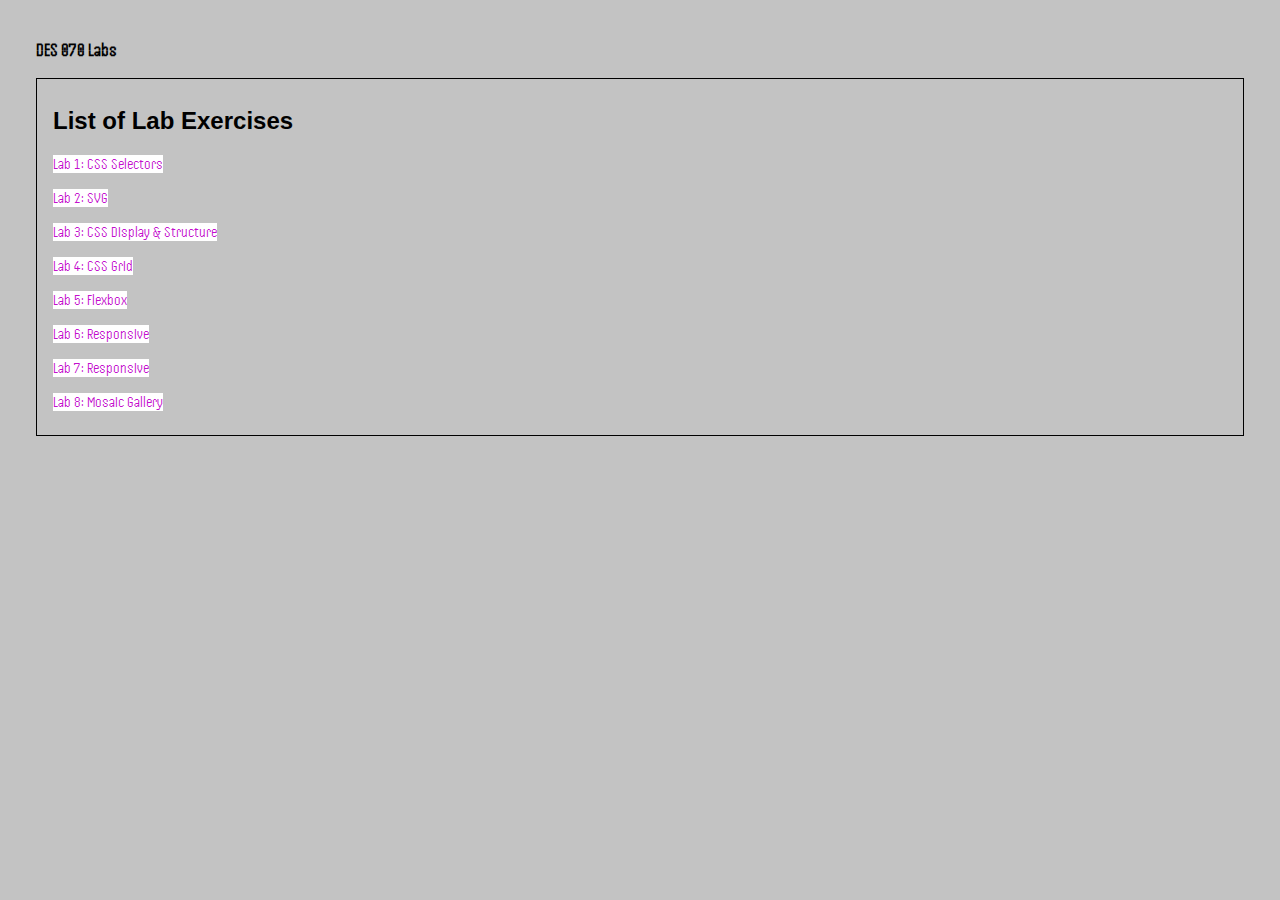
<file: index.html>
<!DOCTYPE html>
<html lang="en">
<head>
    <meta charset="UTF-8">
    <meta name="viewport" content="width=device-width, initial-scale=1.0">
    <title>Web Design Labs</title>

    <!--CSS Link-->
    <link rel="stylesheet" href="css/style.css">

    <!--Imported Fonts-->
    <link rel="preconnect" href="https://fonts.googleapis.com">
    <link rel="preconnect" href="https://fonts.gstatic.com" crossorigin>
    <link href="https://fonts.googleapis.com/css2?family=Handjet:wght@100..900&family=Jost:ital,wght@0,100..900;1,100..900&display=swap" rel="stylesheet"> 
    <link href="https://fonts.googleapis.com/css2?family=Bebas+Neue&family=Handjet:wght@100..900&family=Jost:ital,wght@0,100..900;1,100..900&display=swap" rel="stylesheet">
    <!--Imported Fonts-->

</head>

<!--Start of the Body-->
<body>

    <main>  

        <div id="head">
            <h3><a href="index.html">DES 070 Labs</a></h3>
        </div>

        <div class="post">
            <h2>List of Lab Exercises</h2>
            <p><a href= "css-lab-1.html"> Lab 1: CSS Selectors</a></p>
            <p><a href= "css-lab-2.html"> Lab 2: SVG </a></p>
            <p><a href= "css-lab-3.html"> Lab 3: CSS Display & Structure </a></p>
            <p><a href= "css-lab-4.html"> Lab 4: CSS Grid </a></p>
            <p><a href= "css-lab-5.html"> Lab 5: Flexbox </a></p>
            <p><a href= "css-lab-6.html"> Lab 6: Responsive </a></p>
            <p><a href= "css-lab-7.html"> Lab 7: Responsive </a></p>
            <p><a href= "css-lab-8.html"> Lab 8: Mosaic Gallery </a></p>


            
        </div>

        <!--
        <section class="dark">

            <div id="middle-text"><h1>Hello World!</h1></div>

        </section>
        -->

    </main>
    
</body>
</html>
</file>
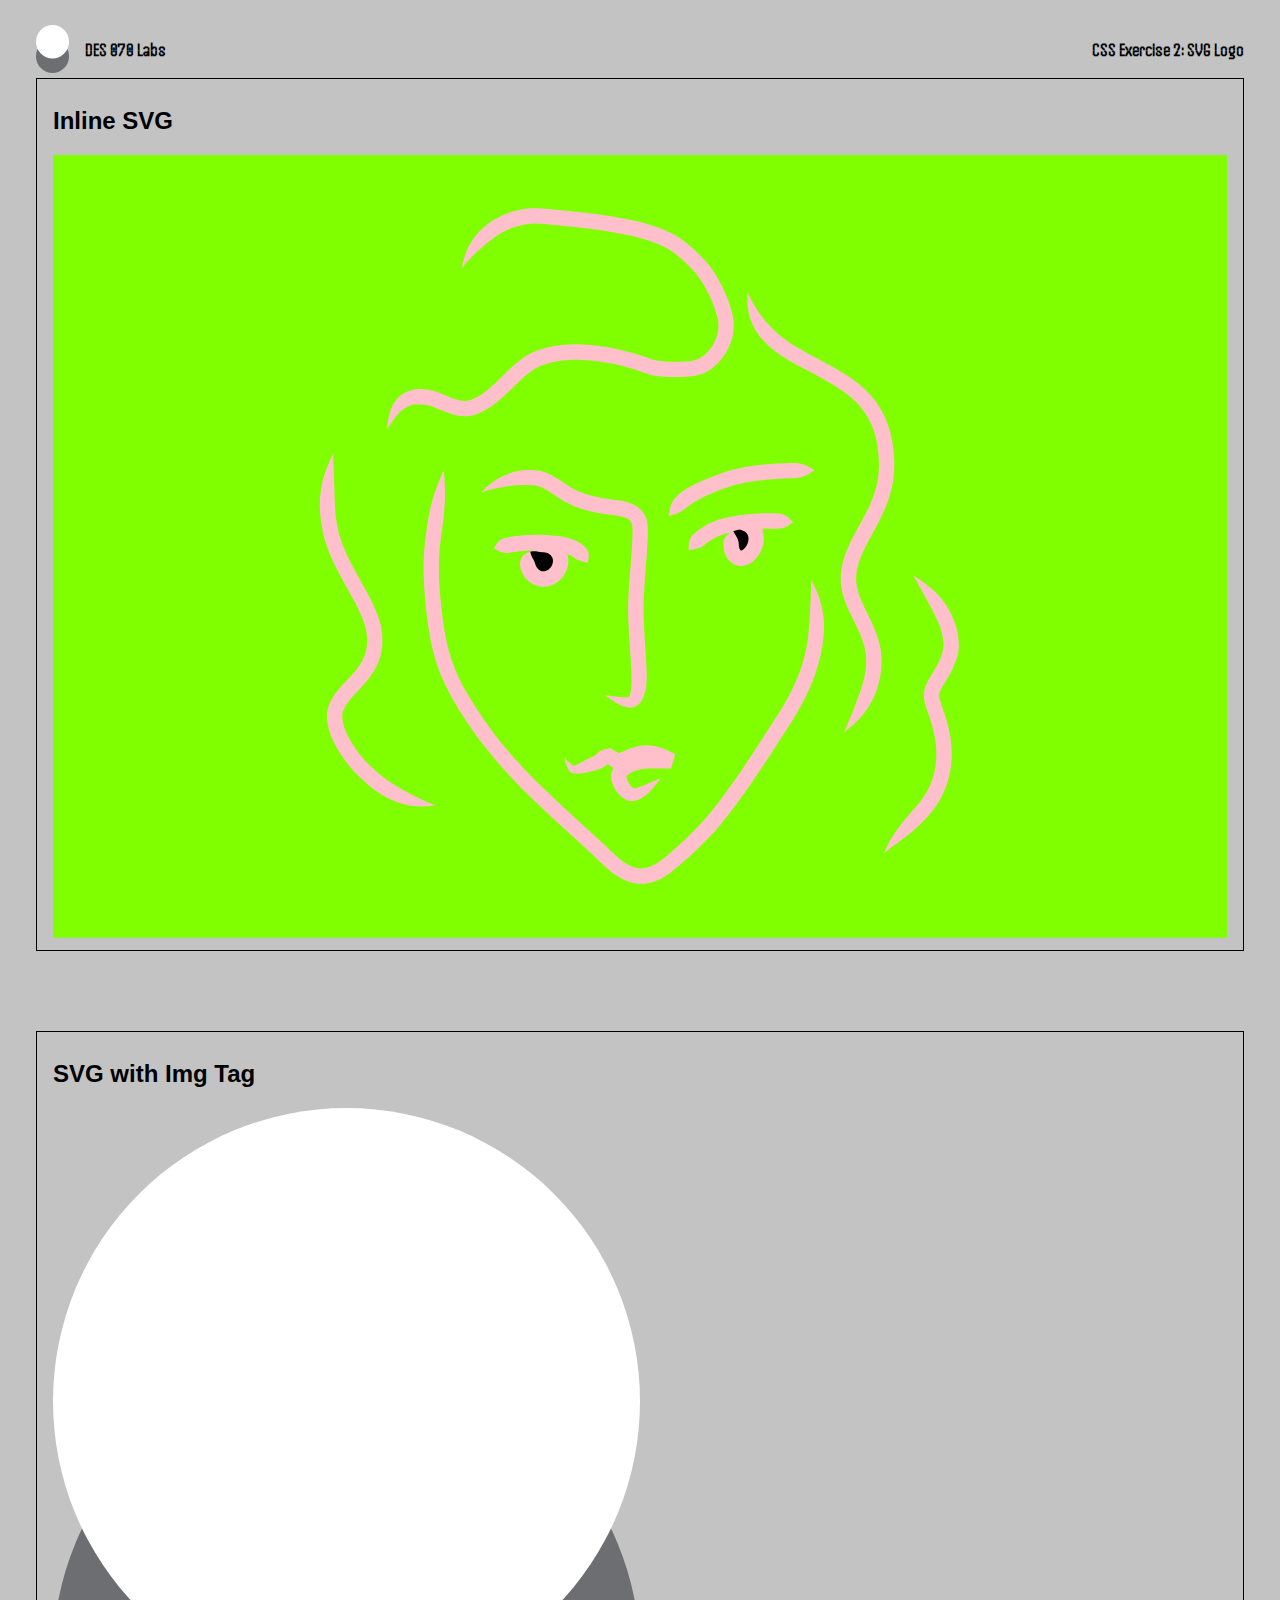
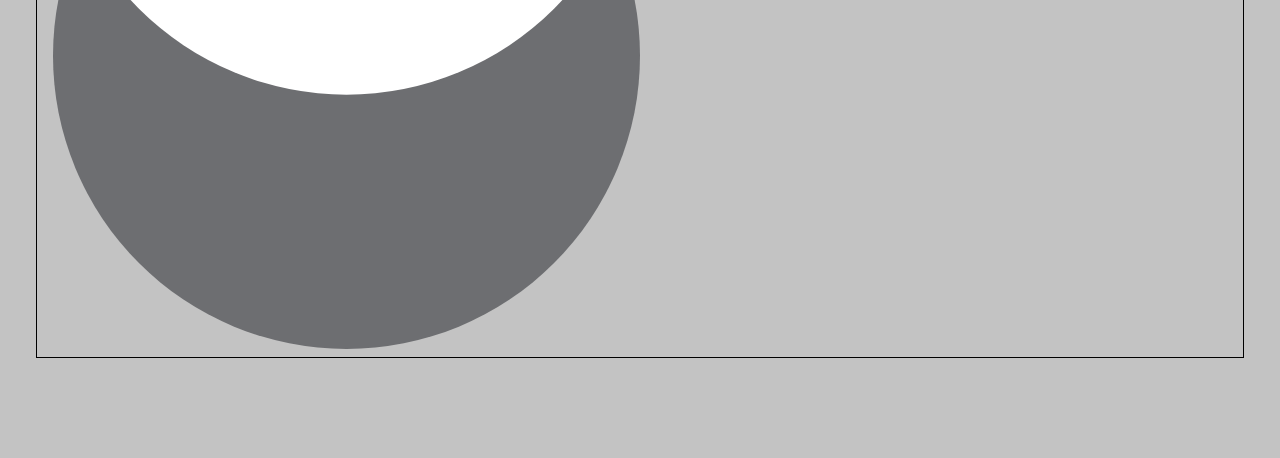
<file: css-lab-2.html>
<!DOCTYPE html>
<html lang="en">
<head>
    <meta charset="UTF-8">
    <meta name="viewport" content="width=device-width, initial-scale=1.0">
    <title>Web Design Labs</title>

    <!--CSS Link-->
    <link rel="stylesheet" href="css/style.css">

    <!--Imported Fonts-->
    <link rel="preconnect" href="https://fonts.googleapis.com">
    <link rel="preconnect" href="https://fonts.gstatic.com" crossorigin>
    <link href="https://fonts.googleapis.com/css2?family=Handjet:wght@100..900&family=Jost:ital,wght@0,100..900;1,100..900&display=swap" rel="stylesheet"> 
    <link href="https://fonts.googleapis.com/css2?family=Bebas+Neue&family=Handjet:wght@100..900&family=Jost:ital,wght@0,100..900;1,100..900&display=swap" rel="stylesheet">
    <!--Imported Fonts-->

</head>

<!--Start of the Body-->

<body>

    <main>  

        <div id="head">
            <div>
                <a href="index.html" class="logo-holder">
                    <img id="logo" src="images/DES70 SVG Practice.svg">
                    <h3 id="logo-type">DES 070 Labs</h3>
                </a>
            </div>
            <div class="sub-head"><h3>CSS Exercise 2: SVG Logo</h3></div>
        </div>

        
        <!--Post 1-->
        <div class="post">

            <h2>Inline SVG</h2>

            <?xml version="1.0" encoding="UTF-8"?>
            <svg xmlns="http://www.w3.org/2000/svg" viewBox="0 0 600 400">
            <defs>
                <!--In body style for SVG-->
                <style>
                    .cls-1, .cls-2, .cls-3 {
                        stroke-width: 0px;
                    }

                    .cls-2 {
                        fill: pink;
                    }

                    .cls-3 {
                        fill: chartreuse;
                    }
                </style>
            </defs>
            <g id="Layer_2" data-name="Layer 2">
                <rect class="cls-3" width="600" height="400"/>
            </g>
            <g id="Layer_1" data-name="Layer 1">
                <path class="cls-2" d="M208.94,57.96c3.12-4.11,6.11-7.01,9.25-9.83,3.17-2.79,6.53-5.52,11.16-8.33.63-.37,1.46-.77,2.4-1.28.47-.27,1.01-.45,1.57-.7.57-.22,1.14-.53,1.79-.73.64-.21,1.31-.44,2.02-.67.7-.24,1.46-.36,2.22-.56l.46-.11c.23-.05.45-.12.68-.15.46-.07.93-.13,1.39-.2.47-.07.94-.14,1.41-.21.48-.02.96-.05,1.45-.07.49-.03.98-.05,1.47-.08.49,0,.99.04,1.49.05.5.02,1.01.04,1.51.06.51.02,1.12.09,1.67.14,9.12.8,19,1.73,29.05,3.17,5.02.74,10.07,1.61,15.03,2.72,4.95,1.12,9.84,2.48,14.28,4.33l1.65.7,1.56.79c1.06.5,2.05,1.1,3.02,1.72,1.94,1.25,3.79,2.69,5.56,4.23,1.76,1.55,3.44,3.2,5.06,4.89.4.43.8.85,1.2,1.28l.59.64.5.57c.66.79,1.32,1.64,1.94,2.52,4.95,7.13,8.15,15,9.52,21.42.53,2.77.2,5.57-.49,7.92-.69,2.37-1.74,4.29-2.68,5.77-.51.71-.94,1.38-1.41,1.86-.43.52-.8.96-1.15,1.25-.33.32-.58.56-.75.73-.16.17-.27.22-.27.23,0,0-.37.29-1.08.85-.36.27-.84.52-1.37.87-.26.19-.59.28-.91.45-.33.13-.66.36-1.04.45-.37.12-.77.25-1.18.38-.42.07-.86.15-1.32.23-.2.05-.53.07-.84.1-.31.03-.63.06-.95.09-.65.04-1.32.09-2.02.13-2.79.14-5.98.18-9.41-.06-1.7-.12-3.5-.31-5.15-.64-.41-.09-.8-.17-1.15-.28-.2-.05-.31-.1-.47-.15-.1-.03-.44-.16-.66-.24-1-.36-2.02-.73-3.05-1.1-4.13-1.44-8.58-2.7-13.3-3.76-4.71-1.05-9.7-1.88-14.89-2.3-5.19-.42-10.59-.44-16.09.29l-2.06.29c-.69.1-1.37.28-2.06.42l-2.06.45-2.05.62c-.68.22-1.37.39-2.05.66l-2.04.83c-.68.28-1.36.54-2.02.93-.65.37-1.36.72-1.96,1.12-4.98,3.14-8.84,7.05-12.51,10.63-1.84,1.81-3.61,3.56-5.41,5.15-.89.82-1.8,1.54-2.69,2.28-.91.67-1.81,1.37-2.73,1.93-.45.3-.91.6-1.37.82-.47.24-.9.52-1.39.73-.49.21-.99.42-1.47.62-.45.17-.89.34-1.34.51-.41.08-.8.21-1.2.26-.41.03-.8.13-1.23.1h-.63c-.21,0-.43-.04-.65-.06-.22-.03-.43-.02-.65-.08l-.53-.1c-3.11-.62-6.3-2.18-9.23-3.34-1.48-.59-2.87-1.1-4.22-1.48-.68-.2-1.31-.36-1.88-.44-.57-.1-1.09-.19-1.55-.28-3.4-.5-6.8-.29-9.78.88-2.99,1.14-5.27,3.22-6.74,5.37-1.5,2.17-2.32,4.46-2.9,6.77-.56,2.32-.86,4.7-1.03,7.27,1.36-2.19,2.68-4.14,4.02-5.86,1.34-1.71,2.7-3.23,4.18-4.37,2.97-2.31,6-3.1,11.09-2.35.34.06.72.13,1.13.21.43.06.87.18,1.33.32.94.26,2.11.69,3.44,1.23,1.4.58,2.94,1.21,4.58,1.89,1.75.69,3.73,1.42,6.08,1.88l.81.15c.34.07.71.09,1.07.13.36.03.72.08,1.09.09h1.13c.75.03,1.52-.11,2.28-.19.76-.11,1.52-.32,2.27-.51.67-.24,1.39-.49,2.03-.75.62-.26,1.24-.53,1.87-.79.62-.27,1.23-.64,1.85-.96.63-.32,1.21-.69,1.79-1.07,1.19-.73,2.25-1.56,3.35-2.37,1.03-.85,2.09-1.7,3.06-2.59,1.99-1.77,3.85-3.6,5.68-5.4,3.66-3.6,7.25-7.13,11.15-9.56,3.74-2.26,8.5-3.56,13.22-4.21,4.77-.64,9.65-.64,14.4-.26,4.76.39,9.4,1.15,13.81,2.13,4.41.99,8.6,2.17,12.45,3.51.95.35,1.9.69,2.82,1.02l.78.28c.33.11.68.24.97.31.62.18,1.2.31,1.76.42,2.22.44,4.23.63,6.16.77,3.85.26,7.31.22,10.38.06.77-.04,1.51-.1,2.22-.15.36-.03.71-.06,1.05-.1.35-.03.66-.05,1.08-.13.78-.13,1.54-.25,2.25-.41.69-.22,1.34-.42,1.96-.62.63-.17,1.15-.49,1.68-.71.51-.25,1.02-.44,1.42-.71.83-.52,1.55-.93,2.08-1.33,1.04-.82,1.59-1.25,1.59-1.25,0,0,.15-.1.39-.33.24-.23.6-.58,1.07-1.03.49-.44,1.01-1.04,1.62-1.76.64-.7,1.24-1.59,1.94-2.57,1.31-2.02,2.71-4.62,3.68-7.89.95-3.25,1.5-7.23.67-11.65-.08-.58-.22-1.02-.33-1.51-.12-.48-.25-.97-.37-1.47-.29-.97-.55-1.98-.89-2.97-.64-2.01-1.43-4.03-2.31-6.08-1.78-4.1-4-8.26-6.88-12.38-.72-1.03-1.51-2.06-2.38-3.09l-.68-.78-.63-.68c-.42-.45-.85-.9-1.28-1.36-1.73-1.81-3.57-3.62-5.56-5.37-1.99-1.74-4.14-3.42-6.48-4.93-1.18-.75-2.38-1.47-3.65-2.08l-1.88-.95-1.91-.81c-5.12-2.13-10.36-3.56-15.59-4.75-5.24-1.18-10.47-2.08-15.63-2.83-10.32-1.48-20.34-2.42-29.49-3.22-.58-.05-1.11-.11-1.73-.14-.63-.03-1.25-.05-1.86-.08-.62-.02-1.23-.06-1.84-.06-.61.03-1.22.06-1.82.09-.6.03-1.2.07-1.8.1-.59.08-1.18.17-1.76.25-.58.09-1.16.17-1.73.25-.29.04-.56.12-.84.19l-.58.14c-.95.24-1.89.41-2.75.71-.86.29-1.69.57-2.48.83-.79.26-1.5.62-2.19.9-.68.31-1.35.55-1.91.87-1.15.62-2.14,1.13-2.91,1.58-5.6,3.46-9.1,7.36-11.6,11.4-2.47,4.07-4,8.38-4.83,13.47Z"/>
                <path class="cls-2" d="M404.23,295.13c4.12-3.1,7.38-6.12,10.26-9.79,2.84-3.69,5.4-8.05,7.24-14.25.15-.53.29-1.15.47-1.89.17-.74.42-1.59.56-2.64.15-1.05.43-2.24.51-3.68.06-.72.12-1.48.19-2.31,0-.83,0-1.72,0-2.67.04-.96-.12-1.97-.19-3.01-.06-.52-.08-1.06-.17-1.59-.1-.54-.2-1.08-.3-1.63-.11-.55-.21-1.11-.32-1.68-.16-.55-.32-1.1-.48-1.66-.17-.56-.33-1.13-.5-1.7-.18-.55-.37-1.1-.55-1.66-1.58-4.57-3.97-9.06-6.1-13.47-1.06-2.21-2.06-4.43-2.83-6.66-.77-2.21-1.33-4.51-1.5-6.61-.14-2.15.03-4.49.48-6.69.45-2.23,1.15-4.42,2.03-6.57,1.76-4.28,4.07-8.35,6.16-12.19,2.1-3.84,4.01-7.44,5.4-10.62,1.41-3.17,2.37-5.87,2.94-7.78.31-.94.49-1.7.63-2.2.13-.51.2-.78.2-.78,0,0,.07-.22.16-.65.09-.43.23-1.07.41-1.9.18-.82.32-1.85.53-3.04.13-1.2.34-2.56.41-4.08.21-3.02.16-6.74-.31-10.62-.34-3.88-1.15-8.41-2.72-12.92-.74-2.28-1.79-4.53-2.93-6.77-1.23-2.19-2.57-4.4-4.19-6.42-3.14-4.12-7.09-7.61-11.21-10.55-8.17-5.62-16.58-9.73-23.19-13.32-3.97-2.14-7-4-9.3-5.54-2.26-1.58-3.87-2.79-4.87-3.71-4.18-3.59-6.9-6.77-9.43-10.09-.58-.86-1.18-1.71-1.8-2.57-.62-.86-1.08-1.81-1.68-2.75-.29-.47-.58-.95-.88-1.44-.29-.49-.51-1.02-.78-1.54-.53-1.07-1.07-2.17-1.64-3.32-.02,1.3-.05,2.54-.07,3.74,0,.61-.03,1.23.02,1.82.07.59.13,1.18.2,1.76.17,1.16.25,2.36.54,3.49.3,1.13.63,2.27.99,3.43,1.65,4.51,4.51,9.09,9.41,13.35,1.18,1.1,3.02,2.5,5.56,4.28,2.56,1.73,5.87,3.76,9.96,5.97,6.82,3.7,14.96,7.71,22.43,12.85,3.59,2.55,6.92,5.51,9.52,8.93,1.35,1.67,2.44,3.5,3.47,5.31.94,1.86,1.82,3.72,2.44,5.63.68,1.89,1.15,3.81,1.54,5.67.19.93.32,1.87.48,2.77.12.93.21,1.85.32,2.74.43,3.61.46,6.67.29,9.29-.05,1.3-.24,2.47-.34,3.49-.18,1.02-.3,1.89-.45,2.6-.15.71-.27,1.26-.35,1.63-.08.37-.14.56-.14.56,0,0-.06.23-.18.67-.12.44-.28,1.09-.55,1.91-.49,1.66-1.34,4.02-2.61,6.89-1.27,2.88-3.04,6.24-5.13,10.03-2.07,3.8-4.51,8.04-6.56,13-2.04,4.94-3.49,10.75-3.08,16.8.54,6.16,2.86,11.42,5.08,16.09,2.26,4.66,4.43,8.8,5.77,12.68.17.5.33.99.49,1.48.14.47.28.94.41,1.4.14.46.27.91.4,1.36.08.45.17.89.25,1.33.08.44.17.86.25,1.28.07.42.08.85.13,1.26.06.83.2,1.62.16,2.4,0,.77,0,1.48,0,2.15-.06.67-.11,1.3-.16,1.89-.05,1.17-.3,2.18-.42,3.05-.11.87-.32,1.6-.46,2.23-.15.63-.26,1.15-.38,1.6-1.52,5.31-3.15,9.45-4.68,13.49-1.57,4.03-3.1,7.96-5.29,12.64Z"/>
                <path class="cls-2" d="M439.56,214.71c2.58,4.47,4.63,8.2,6.71,12.02,2.07,3.81,4.3,7.69,6.4,12.72.17.43.37.92.6,1.52.2.6.42,1.3.69,2.13.43,1.66,1.02,3.89,1.16,6.82.09,2.15-.54,5.26-2.18,8.67-.8,1.71-1.79,3.48-2.86,5.29-.55.92-1.1,1.84-1.64,2.74-.28.47-.56.94-.83,1.4l-.41.71-.45.85c-.58,1.15-1.08,2.39-1.38,3.74-.31,1.34-.37,2.74-.26,3.97.23,2.48.89,4.22,1.33,5.58.9,2.57,1.46,4.16,1.46,4.16,0,0,.45,1.3,1.08,3.44.64,2.14,1.4,5.12,1.93,8.46.51,3.33.75,7.07.44,10.63-.28,3.57-1.04,6.94-1.97,9.64-1.31,3.94-3.06,6.84-4.54,9.04-1.5,2.17-2.89,3.77-3.78,4.84-3.75,4.33-6.9,7.83-9.55,11.53-2.63,3.68-4.94,7.53-6.82,12.35,7.86-6.63,13.89-9.44,22.26-18.77,1.02-1.2,2.49-2.85,4.34-5.5,1.79-2.64,3.92-6.18,5.52-10.95,1.13-3.26,2.04-7.33,2.37-11.57.36-4.23.07-8.59-.52-12.44-.61-3.84-1.48-7.15-2.18-9.48-.7-2.33-1.18-3.71-1.18-3.71,0,0-.56-1.61-1.46-4.2-.42-1.22-.84-2.58-.93-3.69-.04-.56-.02-1.06.11-1.62.13-.56.38-1.2.72-1.89l.27-.52.38-.64c.26-.44.52-.88.79-1.32.55-.92,1.11-1.84,1.67-2.77,1.13-1.9,2.25-3.89,3.22-5.96.97-2.06,1.77-4.21,2.27-6.33.5-2.12.7-4.16.63-5.96-.19-3.94-.94-6.66-1.49-8.74-.34-1.01-.62-1.87-.86-2.6-.29-.71-.53-1.31-.74-1.82-2.59-6.01-5.77-9.95-9.06-13.21-3.32-3.26-6.9-5.8-11.26-8.54Z"/>
                <path class="cls-2" d="M281.98,276.07c2.7,1.6,4.8,3.42,7.45,4.77,1.33.67,2.75,1.3,4.62,1.49l.71.05c.26-.01.52-.03.79-.06.52-.02,1.08-.17,1.65-.36.57-.14,1.11-.53,1.65-.85.51-.36.94-.82,1.39-1.27l.27-.44c1.17-1.86,1.94-4.01,2.38-6.26.43-2.25.56-4.61.54-7.02-.02-1.06,0-2.36-.11-4.42-.09-1.99-.25-4.53-.47-7.97-.27-4.21-.68-9.84-.93-15.86-.13-3.01-.17-6.02-.08-9.12.08-3.08.26-6.18.46-9.16.46-6.02.87-11.52,1.18-15.51.29-4.04.39-6.59.39-6.59,0,0,.02-.53.06-1.5.03-.99.11-2.29.1-4.21-.01-.95-.04-2.04-.22-3.3-.19-1.26-.46-2.72-1.3-4.35-.19-.4-.47-.81-.73-1.22-.26-.32-.52-.65-.79-.98-.26-.34-.58-.63-.89-.93-.31-.3-.63-.6-.99-.85-1.37-1.1-2.96-1.88-4.52-2.42-3.14-1.09-6.24-1.38-9.04-1.71-1.43-.16-2.66-.33-4.05-.58-1.44-.24-2.74-.48-4.08-.78-1.32-.29-2.61-.62-3.85-.99-.62-.18-1.23-.38-1.82-.58-.61-.21-1.14-.4-1.8-.67-1.19-.46-2.15-.84-3.15-1.39-.99-.51-1.94-1.09-2.87-1.67-3.65-2.34-6.85-4.67-9.9-6.13-.75-.38-1.51-.68-2.22-.97-.77-.25-1.55-.56-2.17-.65-.65-.12-1.24-.24-1.78-.34-.52-.06-.99-.12-1.4-.17-3.4-.36-6.39-.09-9.05.45-2.66.55-5,1.37-7.17,2.37-4.29,2.05-7.95,4.75-11.48,8.52,4.88-1.67,8.99-2.41,13.17-3.05,2.1-.29,4.21-.54,6.46-.67,2.25-.13,4.64-.16,7.2.14.32.04.67.08,1.06.13.36.07.75.15,1.17.23.46.06.78.24,1.22.37.48.2.99.4,1.55.69,2.26,1.07,5.1,3.11,9.15,5.73,1.03.65,2.16,1.33,3.41,1.99,1.22.67,2.69,1.28,4.01,1.78.59.23,1.33.51,2.03.75.71.24,1.42.47,2.14.69,1.45.43,2.92.8,4.4,1.13,1.47.32,3.01.61,4.42.84,1.45.27,3.08.49,4.5.64,2.87.32,5.43.63,7.33,1.31.96.33,1.73.73,2.3,1.2.17.1.29.24.42.36.13.13.27.23.37.38.11.14.22.27.33.4.04.09.11.15.16.27.47.85.66,2.64.65,4.12,0,1.5-.06,2.96-.09,3.86-.03.93-.05,1.44-.05,1.44,0,0-.1,2.43-.39,6.39-.31,4-.74,9.5-1.21,15.53-.21,3.05-.4,6.25-.49,9.49-.1,3.22-.05,6.57.08,9.66.26,6.2.68,11.85.96,16.05.23,3.41.39,5.95.48,7.83.1,1.81.1,3.18.13,4.15.1,4.48-.07,7.72-.91,10.24l.27-.44c-.05.05-.05.18-.09.26-.06.03-.03.19-.14.23-.07.07-.15.19-.32.24l-.22.13-.31.08c-.85.24-2.08.24-3.35.14-2.56-.18-5.42-.87-8.59-1.02Z"/>
                <path class="cls-2" d="M387.5,217.04c-.02,1.29-.04,2.52-.06,3.72,0,.59-.01,1.17-.02,1.75-.03.57-.06,1.14-.09,1.71-.05,1.12-.09,2.21-.11,3.3-.09,1.09-.15,2.17-.2,3.25-.26,4.33-.39,8.8-.99,14.46-.03.77-.21,1.72-.36,2.84-.16,1.12-.31,2.4-.63,3.8-.28,1.41-.56,2.95-1.03,4.58-.12.47-.25.94-.37,1.42-.15.58-.29,1.16-.49,1.73-.37,1.15-.75,2.32-1.13,3.51-.44,1.17-.89,2.35-1.35,3.55-.45,1.2-1.02,2.38-1.53,3.6-2.17,4.82-4.82,9.7-7.88,14.58-3.2,4.94-6.49,10.02-9.83,15.17-6.69,10.32-13.62,20.84-21.04,30.52-1.85,2.43-3.75,4.78-5.66,7.07-.95,1.15-1.93,2.23-2.88,3.34-.97,1.05-1.99,2.13-3.01,3.18-4.08,4.2-8.25,8.14-12.39,11.73-1.03.9-2.07,1.77-3.1,2.63-.52.42-1.07.88-1.55,1.26-.48.38-.97.75-1.44,1.12-1.92,1.38-3.86,2.46-5.77,3.09-1.9.63-3.74.79-5.51.56-1.77-.23-3.49-.91-5.11-1.77-.82-.39-1.58-.95-2.35-1.43-.74-.57-1.48-1.06-2.16-1.66-.69-.58-1.36-1.14-2-1.76-.66-.62-1.3-1.23-1.93-1.81-2.58-2.45-4.82-4.54-6.66-6.25-3.69-3.4-5.77-5.31-5.77-5.31,0,0-2.08-1.9-5.77-5.28-3.68-3.38-8.99-8.2-15.23-14.2-6.22-6.02-13.44-13.19-20.5-21.61-1.8-2.08-3.51-4.29-5.28-6.52-1.69-2.28-3.44-4.57-5.14-7-3.4-4.81-6.72-9.82-9.7-15.05-2.98-5.23-5.63-10.68-7.58-16.3l-.7-2.11-.63-2.14c-.42-1.46-.79-2.91-1.13-4.36-.68-2.92-1.23-5.88-1.69-8.85-.92-5.93-1.55-11.93-2.01-17.71-.22-2.89-.38-5.73-.45-8.51-.04-1.39-.06-2.77-.05-4.13,0-.68,0-1.36.03-2.03.02-.59.03-1.18.05-1.77.14-3.83.45-7.29.82-10.21.39-2.96.7-5.35.91-6.94,1.65-11.77,1.53-18.7.67-28.99-4.06,9.48-6.59,15.94-8.39,27.89-.24,1.63-.58,4.04-.96,7.09-.39,3.07-.74,6.8-.89,10.88-.02.63-.03,1.25-.05,1.89-.02.72-.02,1.43-.03,2.16-.01,1.44,0,2.9.05,4.37.08,2.94.24,5.91.47,8.91.47,5.99,1.11,12.08,2.08,18.33.49,3.12,1.07,6.26,1.81,9.41.37,1.57.77,3.15,1.21,4.7l.69,2.36c.24.78.52,1.56.78,2.34,2.16,6.22,5.03,12.08,8.18,17.61,3.16,5.53,6.62,10.75,10.12,15.7,1.73,2.46,3.56,4.87,5.33,7.25,1.85,2.31,3.63,4.62,5.5,6.78,7.34,8.74,14.75,16.08,21.08,22.19,6.35,6.1,11.69,10.93,15.38,14.32,3.69,3.37,5.77,5.27,5.77,5.27,0,0,2.06,1.9,5.73,5.28,1.83,1.69,4.04,3.76,6.55,6.16.66.62,1.33,1.26,2.03,1.92.71.69,1.51,1.37,2.34,2.06.8.71,1.75,1.35,2.67,2.05,1,.63,1.97,1.33,3.12,1.9,2.22,1.19,4.8,2.24,7.74,2.63,2.92.41,6.09.1,8.99-.86,2.91-.95,5.56-2.47,7.97-4.21.58-.45,1.16-.9,1.75-1.35.54-.44,1.08-.87,1.62-1.31,1.08-.9,2.16-1.81,3.24-2.75,4.32-3.75,8.64-7.81,12.88-12.19,1.06-1.09,2.11-2.2,3.19-3.37,1.02-1.18,2.08-2.36,3.07-3.56,2-2.39,3.98-4.84,5.88-7.34,7.67-9.99,14.69-20.67,21.41-31.02,3.36-5.19,6.67-10.3,9.89-15.28,3.21-5.13,6.05-10.35,8.39-15.55.56-1.31,1.17-2.58,1.66-3.89.5-1.31.99-2.6,1.47-3.87.42-1.3.83-2.58,1.24-3.85.22-.63.38-1.27.54-1.9.14-.52.27-1.04.41-1.56.51-1.79.82-3.5,1.13-5.06.34-1.55.51-2.97.68-4.21.16-1.24.34-2.29.37-3.15.6-6.28,0-11.26-1.08-15.77-.29-1.13-.59-2.23-.91-3.33-.39-1.08-.79-2.16-1.21-3.24-.22-.54-.43-1.08-.65-1.63-.25-.53-.51-1.08-.77-1.62-.54-1.08-1.09-2.19-1.66-3.35Z"/>
                <path class="cls-2" d="M195.53,332.31c-4.9-1.64-8.62-3.51-12.39-5.49-3.75-2.03-7.59-4.16-12.23-7.33-.77-.56-1.82-1.24-3.25-2.38-1.45-1.1-3.27-2.67-5.6-4.91-1.68-1.71-3.65-3.8-5.53-6.2-1.87-2.42-3.83-5.29-5.42-8.26-1.61-2.99-2.82-6.21-3.16-9.32-.1-.78-.11-1.54-.09-2.29l.03-.56v-.1s.01-.03.03-.07l.27-1c.45-1.36,1.17-2.69,2.05-3.99,1.76-2.6,4.16-4.99,6.38-7.35,2.23-2.33,4.35-4.74,5.86-7.04.34-.51.66-.99.97-1.44.36-.52.69-1.03.95-1.52.58-.96.99-1.84,1.33-2.56.34-.71.53-1.3.7-1.68.15-.39.23-.59.23-.59,0,0,.22-.7.62-1.97.32-1.29.79-3.17.98-5.54.19-2.36.16-5.2-.37-8.27-.27-1.53-.61-3.13-1.12-4.74-.23-.82-.54-1.61-.82-2.43-.3-.77-.61-1.55-.93-2.34-2.59-6.32-6.32-12.7-9.67-18.71-1.68-3.01-3.26-5.96-4.6-8.79-.68-1.42-1.28-2.79-1.84-4.15-.56-1.38-1.05-2.69-1.5-3.92-1.42-4.04-2.09-7.45-2.52-10.18-.23-1.36-.35-2.56-.45-3.58-.13-1.02-.15-1.89-.21-2.59-.36-5.67-.36-10.19-.55-14.56-.15-4.37-.38-8.61-.47-13.77-2.34,4.6-4.03,8.65-5.21,13.12-1.14,4.46-1.89,9.36-1.56,15.66.05.78.08,1.73.21,2.88.11,1.15.24,2.48.49,4.02.47,3.06,1.22,6.97,2.85,11.58.5,1.41,1.05,2.86,1.64,4.33.61,1.48,1.28,3.01,2.01,4.54,1.45,3.06,3.12,6.17,4.84,9.24,3.44,6.14,6.97,12.2,9.3,17.88.28.71.56,1.42.84,2.11.22.66.49,1.31.67,1.96.42,1.28.67,2.54.89,3.74.42,2.4.43,4.57.3,6.34-.13,1.78-.49,3.16-.71,4.11-.29.93-.45,1.44-.45,1.44,0,0-.22.6-.68,1.65-.25.52-.54,1.16-.97,1.85-.19.36-.43.72-.69,1.1-.31.45-.63.93-.97,1.44-1.17,1.77-2.87,3.73-5.06,6.02-1.08,1.14-2.27,2.37-3.5,3.73-1.23,1.35-2.5,2.85-3.68,4.6-1.18,1.74-2.29,3.72-3.02,5.96-.18.58-.31,1.11-.48,1.75-.04.19-.11.37-.14.62l-.04.61-.05.87c-.04,1.16-.01,2.32.12,3.45.51,4.54,2.14,8.63,4.03,12.17,1.92,3.57,4.01,6.61,6.15,9.39,2.16,2.77,4.32,5.05,6.23,6.97,2.61,2.52,4.66,4.27,6.3,5.51,1.61,1.28,2.8,2.05,3.68,2.67,5.3,3.53,10.1,5.33,14.72,6.27,4.64.9,9.18.93,14.27.09Z"/>
                <path class="cls-2" d="M389.19,161.06c-3.84-2.41-6.43-3.73-11.02-3.68-2.48.04-9.97.22-16.92,1-3.47.39-6.8.88-9.25,1.41-1.23.22-2.23.49-2.94.65-.7.17-1.1.26-1.1.26,0,0-.39.11-1.1.3-.7.19-1.71.45-2.92.86-1.25.4-2.56.85-4.04,1.38-1.47.53-3.07,1.13-4.7,1.78-3.25,1.29-6.63,2.85-9.44,4.42-1.41.79-2.65,1.55-3.72,2.29-.52.34-1.04.74-1.45,1.06-.41.32-.74.6-1.01.83-1.94,1.71-3,3.39-3.67,5.13-.68,1.75-.95,3.59-1.22,5.84,4.39-1.28,6.97-2.49,9.95-5.02.2-.17.46-.38.77-.61.31-.23.61-.46,1.05-.75.83-.56,1.91-1.23,3.13-1.9,2.44-1.36,5.5-2.78,8.55-4,1.52-.61,3.03-1.18,4.43-1.69,1.4-.51,2.75-.98,3.78-1.31,1.05-.37,1.95-.6,2.57-.77.62-.17.97-.27.97-.27,0,0,.35-.09.98-.23.63-.13,1.53-.38,2.65-.57,2.22-.47,5.31-.91,8.57-1.27,6.53-.72,13.84-.9,16.28-1,4.5-.17,7.07-1.55,10.82-4.12Z"/>
                <path class="cls-2" d="M378.21,187.71c-2.42-2.76-4.24-4.27-7.57-4.49-1.8-.13-7.25-.28-12.26.1-2.5.15-4.89.46-6.65.69-1.76.27-2.89.47-2.89.47,0,0-.28.05-.79.14-.5.1-1.23.21-2.1.41-1.76.36-4.1.93-6.59,1.69-2.69.86-5.26,2.16-7.28,3.47-2.03,1.3-3.51,2.54-4.23,3.18-2.64,2.37-3.04,4.8-2.96,8.46,3.67-.37,5.77-.65,8.02-2.51.61-.5,1.83-1.51,3.41-2.5,1.56-1.01,3.53-1.99,5.44-2.61,2.12-.65,4.25-1.19,5.82-1.52.78-.19,1.44-.29,1.89-.38.45-.09.71-.13.71-.13,0,0,1.03-.17,2.63-.41,1.61-.2,3.79-.47,6.1-.6,4.61-.33,9.7-.2,11.39-.14,3.12.09,4.96-1.11,7.91-3.3Z"/>
                <path class="cls-2" d="M225.33,201.04c3.02,1.75,4.78,2.71,7.52,2.25,1.48-.26,5.96-.97,10.11-1.21,4.15-.28,7.88-.11,7.88-.11,0,0,.23.01.65.04.41.02,1,.05,1.74.12.74.07,1.6.14,2.54.23.91.1,1.89.22,2.84.38,1.92.32,3.75.84,5.09,1.46,1.36.61,2.25,1.34,2.71,1.7,1.61,1.39,3.38,1.55,6.74,2.59.26-.81.48-1.6.59-2.35.08-.74.12-1.47,0-2.17-.23-1.38-.86-2.76-2.25-3.98-.74-.65-2.33-1.94-4.49-2.91-2.15-1-4.73-1.69-7.1-2.08-1.19-.2-2.32-.33-3.36-.43-1.01-.08-1.94-.16-2.73-.23-.79-.07-1.45-.1-1.92-.12-.46-.02-.72-.03-.72-.03,0,0-4.17-.22-8.7.07-4.54.24-9.43,1.02-11.04,1.37-2.98.62-4.44,2.36-6.11,5.42Z"/>
                <path class="cls-2" d="M311.18,318.25c-2.4.94-4.58,1.93-6.64,2.84-2.05.9-4.03,1.8-5.84,2.28-.89.26-1.75.37-2.18.25-.24-.05-.26-.13-.31-.2-.04,0-.02-.1-.04-.11.04.05-.19-.21-.34-.35-.63-.67-1.22-1.44-1.7-2.27-.47-.82-.83-1.75-.94-2.48-.03-.23-.05-.51-.02-.66.02-.07.02-.15.04-.15,0-.01,0,0,0,0-.03.02.03-.04.09-.12.48-.63,2.25-1.93,4.93-2.79,1.06-.34,2.54-.72,4.13-.85.4-.04.8-.05,1.2-.06.49,0,.98,0,1.48,0,1.02,0,2.03,0,3,0,3.89-.01,7.1-.02,7.1-.02,0,0,.17,0,.47,0,.08,0,.16,0,.25,0h.02s0,0,0,0h0c.95-3.2-2.12,7.16,2.13-7.18h-.01s-.05-.04-.05-.04l-.1-.06c-.05-.03-.11-.07-.17-.1-.22-.13-.47-.28-.75-.44-1.09-.62-2.6-1.4-4.4-2.12-1.8-.72-3.89-1.37-6.09-1.71-2.17-.36-4.52-.34-6.4.01-4.48.84-7.68,2.58-9.72,3.37-.26.11-.49.2-.68.26-.1.04-.2.07-.3.11l-.22.06-.2.06s-.06,0-.1,0c-.02,0-.07.02-.07.02h.01s.02.17.02.17c0,.12.01.24,0,.36,0,.12-.01.24-.03.36l-.03.18c0,.05,0,.05,0,.08,0,.09-.01.19-.04.29-.01.05-.03.1-.05.15l-.03.07h0s.02-.03.02-.03c0,0,0,0,0,0,.04-.08.1-.15.15-.22.11-.13.22-.21.32-.27l-.37-1.51c-2.42-1.31-3.14-1.71-3.77-2.05-.56-.47-.97-.13-1.41-.02-.44.14-.87.28-1.3.41-.76.25-1.5.5-2.24.74l-.72.24-.19.06s-.09.11-.13.16c-.09.12-.17.2-.25.29l-.49.53-.2.19c-.25.25-.53.47-.81.69-.57.43-1.2.81-1.87,1.12-.14.08-.39.18-.62.29l-.68.31c-.43.21-.86.42-1.29.62-1.66.83-3.18,1.67-4.6,2.35-.17.08-.36.18-.52.24-.21.08-.21.13-.33.19-.19.11-.41.22-.66.29-.24.06-.54.12-.8.03-.26-.09-.43-.28-.67-.47-.09-.06-.29-.24-.47-.42-.19-.16-.37-.32-.56-.47-.35-.28-.71-.56-1.08-.85-.34-.28-.65-.56-.84-.92-.21-.35-.23-.84-.07-1.33-.36.35-.65.87-.64,1.47,0,.59.21,1.13.4,1.6.21.48.42.9.61,1.31.09.2.17.4.26.59.07.19.13.35.26.67.12.3.25.59.38.88.16.26.31.55.54.78.43.5,1.04.73,1.64.94.31.09.63.14.96.2l1.01.05c.32.02.75-.04.98-.03.27,0,.51-.03.77-.05,2.01-.19,3.82-.59,5.63-1.01.44-.11.89-.21,1.34-.32l.66-.16c.22-.05.42-.1.74-.19,1.16-.32,2.34-.79,3.5-1.45.58-.34,1.16-.72,1.71-1.16l.41-.33.08-.06c.05-.03.03,0,.04,0,.02.01.03.05.03.05h0c.33.19.8.44,1.51.83l-1.1-.89c.21.23.46.47.74.72.14.12.29.25.45.37.19.12.39.24.6.35.43.23.9.45,1.39.55.5.13,1.05.22,1.49.21,1.96.02,3.34-.55,4.66-1.05,2.59-1.05,5.14-2.36,8.19-2.92,1.06-.18,2.32-.21,3.8.02,1.46.22,3.02.69,4.41,1.23,1.39.55,2.61,1.17,3.43,1.63.2.11.37.22.53.31l.1.06.03.02h.01s0,0,0,0c4.25-14.34,1.18-3.97,2.13-7.18h-.02c-.09,0-.18,0-.25,0-.31,0-.47,0-.47,0,0,0-3.21,0-7.1-.02-.97,0-1.99,0-3,0-.52,0-1.05,0-1.57,0-.61.01-1.21.03-1.79.09-2.34.19-4.4.73-5.91,1.23-1.91.64-3.53,1.4-4.92,2.25-1.39.86-2.57,1.8-3.57,3-.47.55-1.04,1.43-1.3,2.16-.32.76-.45,1.44-.54,2.06-.16,1.24-.05,2.15.06,2.92.38,2.23,1.25,3.93,2.21,5.38.99,1.44,2.13,2.62,3.35,3.59.46.37,1.61,1.21,2.66,1.51,1.06.37,2.24.43,3.14.31,1.89-.24,3.19-.96,4.29-1.66,2.22-1.43,3.77-3.08,5.33-4.79,1.55-1.72,3.01-3.55,4.7-5.51Z"/>
                <g>
                <path class="cls-1" d="M243.94,202.72c-3.29,4.56-1.02,12.06,4.49,13.66,4.23,1.32,9.03-1.59,10.5-5.91,3.26-9.18-9.09-15.75-14.87-7.91l-.11.16Z"/>
                <path class="cls-2" d="M243.94,202.72c-1.76.32-3.21,1.29-4.15,2.62-.93,1.34-1.38,3.11-.97,5.2.25,1.1.8,3.4,2.67,5.68.9,1.14,2.16,2.25,3.68,3.05,1.51.79,3.19,1.29,4.98,1.35,3.55.11,6.45-1.42,8.16-2.82.88-.7,1.51-1.39,1.93-1.88.39-.51.62-.8.62-.8,0,0,.22-.29.56-.85.35-.55.79-1.4,1.17-2.46.35-1.02.7-2.33.77-3.85.07-1.51-.17-3.21-.79-4.79-1.22-3.23-3.92-5.66-6.52-6.83-2.62-1.22-5.13-1.25-6.33-1.12-2.26.24-3.91,1.31-4.84,2.69-.94,1.38-1.22,3.07-.94,4.82,1.77-.31,3.06-.14,4.02,0,.97.16,1.61.32,2.39.26.42-.02,1.34,0,2.41.48,1.06.48,2.11,1.47,2.5,2.54.44,1.06.3,2.19-.04,3.19-.17.45-.32.78-.47,1-.14.23-.22.35-.22.35,0,0-.09.12-.26.33-.19.2-.45.5-.83.79-.73.61-1.96,1.15-3.01,1.09-.49,0-1.09-.19-1.58-.45-.48-.24-.92-.61-1.26-1.05-.74-.85-1.01-1.9-1.15-2.36-.22-.9-.54-1.58-1.05-2.45-.47-.87-1.17-1.96-1.46-3.73Z"/>
                </g>
                <g>
                <path class="cls-1" d="M347.67,192.28c-1.02,3.24-1.75,7.74-.29,10.78,4.47,7.89,12.83-1.08,11.93-7.88-.23-6.23-8.97-10.64-11.56-3.12l-.08.21Z"/>
                <path class="cls-2" d="M347.67,192.28c-1.53.72-2.72,1.51-3.57,2.5-.84,1-1.39,2.22-1.44,3.94,0,.47-.02,1.17.09,2.09.12.94.29,2.02.86,3.43.15.38.33.75.53,1.05.19.31.39.66.61.94.43.58.93,1.19,1.6,1.76.63.58,1.48,1.1,2.39,1.5.95.37,1.99.58,3,.58,2.02-.03,3.66-.74,4.83-1.49,1.2-.76,2.05-1.59,2.71-2.32.66-.73,1.1-1.38,1.4-1.83.28-.46.45-.72.45-.72,0,0,.1-.15.27-.47.18-.32.43-.81.72-1.49.29-.68.61-1.58.86-2.72.24-1.15.42-2.58.21-4.34l.03.37c-.05-.55-.11-1.19-.24-1.87-.2-.65-.34-1.42-.69-2.11-.58-1.45-1.6-2.79-2.76-3.91-1.15-1.13-2.61-1.92-3.96-2.42-1.39-.46-2.72-.57-3.55-.49-2.54.17-4.43,1.78-4.92,3.39-.19.39-.23.8-.26,1.2-.03.4-.03.8.01,1.18.18.78.43,1.54.82,2.27.8-.34,1.51-.53,2.08-.69.32-.04.6-.06.85-.08.25-.02.46-.04.68.02.17.03.33.07.5.1l.33.19c.17.12.22.19.34.21.07,0,.25.02.56.11.31.15.77.33,1.16.75.84.77,1.22,1.88,1.22,2.44v.11l.03.25c.14,1.14-.22,2.34-.51,3.02-.3.71-.5,1.03-.5,1.03,0,0-.08.13-.23.37-.16.23-.39.57-.7.9-.31.34-.69.68-1.06.91-.37.25-.66.28-.7.28-.02-.02.04.05-.2-.15-.21-.16-.63-.75-.67-.91-.12-.27-.25-.83-.3-1.26-.06-.45-.07-.86-.08-1.14-.03-1.02-.25-1.94-.74-2.94-.48-1-1.21-2.09-2.06-3.55Z"/>
                </g>
            </g>
            </svg>
        </div>

        <div class="post">

            <h2>SVG with Img Tag</h2>

            <img src="images/DES70 SVG Practice.svg">

        </div>
    </main>
    
</body>
</html>
</file>
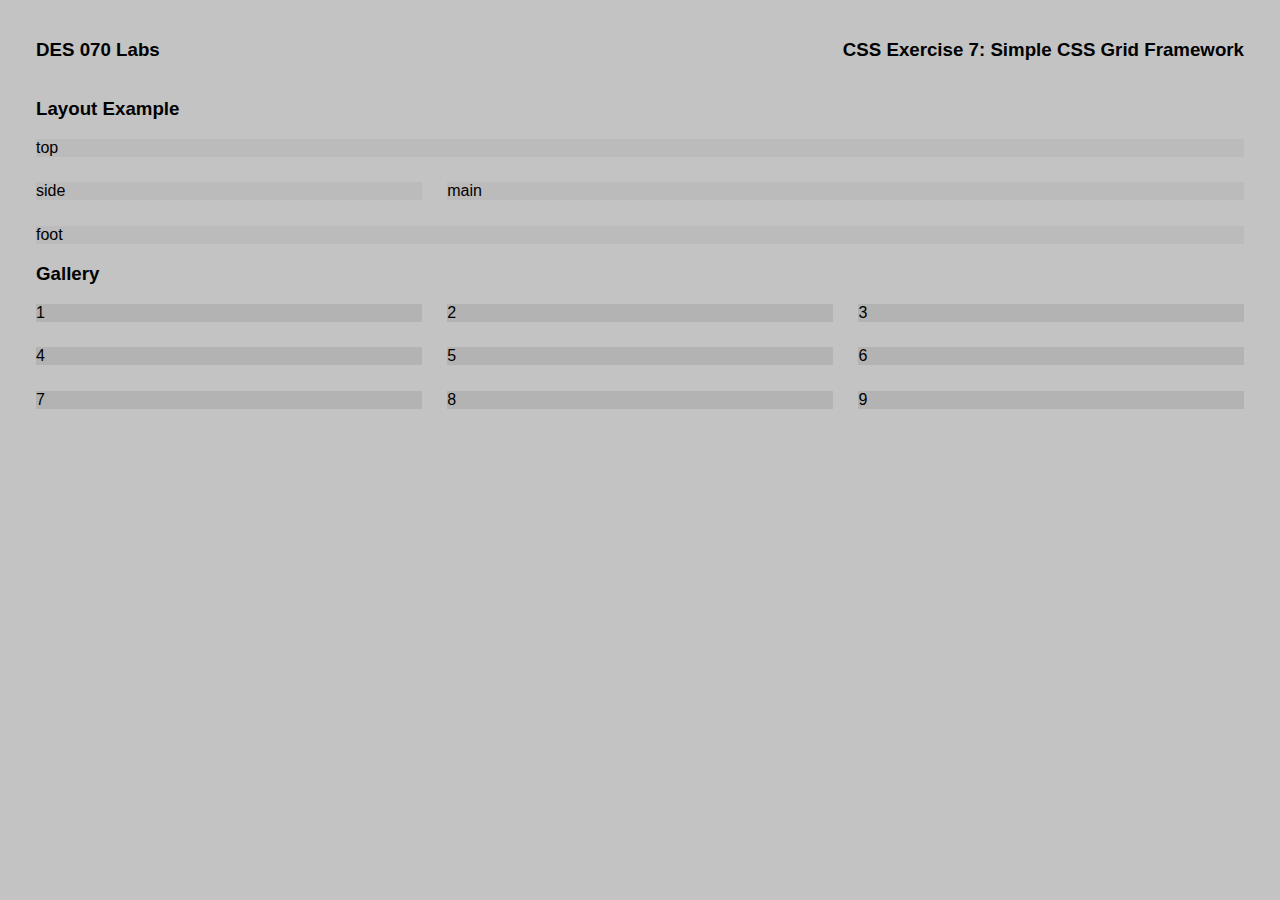
<file: css-lab-7.html>
<html>

    <head>
        <title>CSS Exercise 7: Simple Grid Framework</title>
        <link rel="preconnect" href="https://fonts.googleapis.com">
        <link rel="preconnect" href="https://fonts.gstatic.com" crossorigin>
        <link href="https://fonts.googleapis.com/css2?family=Open+Sans:ital,wght@0,300..800;1,300..800&display=swap" rel="stylesheet">
        <link rel="stylesheet" href="css/style.css">
        <link rel="stylesheet" href="css/grid.css">
        <meta name="viewport" content="width=device-width, initial-scale=1" />
    </head>

    <body>

        <main>

            <div id="head">
                <div><h3><a href="index.html">DES 070 Labs</a></h3></div>
                <div class="sub-head"><h3>CSS Exercise 7: Simple CSS Grid Framework</h3></div>
            </div>
            
            <h3>Layout Example</h3>
            <div id="simple-grid" class="grid">
                <div id="simple-grid-top" class="width-12-12-m width-12-12-i width-12-12">top</div>
                <div id="simple-grid-side" class="width-12-12-m width-4-12-i width-4-12">side</div>
                <div id="simple-grid-main" class="width-12-12-m width-8-12-i width-8-12">main</div>
                <div id="simple-grid-foot" class="width-12-12-m width-12-12-i width-12-12">foot</div>
            </div>

            <h3>Gallery</h3>
            <div id="gallery-grid" class="grid">
                <div class="width-12-12-m width-6-12-i width-4-12">
                    <div class="gal-item">1</div>
                </div>
                <div class="width-12-12-m width-6-12-i width-4-12">
                    <div class="gal-item">2</div>
                </div>
                <div class="width-12-12-m width-6-12-i width-4-12">
                    <div class="gal-item">3</div>
                </div>
                <div class="width-12-12-m width-6-12-i width-4-12">
                    <div class="gal-item">4</div>
                </div>
                <div class="width-12-12-m width-6-12-i width-4-12">
                    <div class="gal-item">5</div>
                </div>
                <div class="width-12-12-m width-6-12-i width-4-12">
                    <div class="gal-item">6</div>
                </div>
                <div class="width-12-12-m width-6-12-i width-4-12">
                    <div class="gal-item">7</div>
                </div>
                <div class="width-12-12-m width-6-12-i width-4-12">
                    <div class="gal-item">8</div>
                </div>
                <div class="width-12-12-m width-6-12-i width-4-12">
                    <div class="gal-item">9</div>
                </div>
            </div>

        </main>

    </body>

</html>
</file>
<file: css/style.css>
:root {
    --background-color: rgb(195, 195, 195);
    --light-color: white;
    --dark-color: black;
    --link-color: rgb(196, 16, 205)
}

main{
    position: relative;
    max-width: 1080x;
    margin: 0 auto;
    padding: 20px;
}
#head {
    display: flex;
    justify-content: space-between;
}

.sub-head {
    margin-left: auto;
    order: 2;
}

#head h3 a {
    font-family: "Handjet", sans-serif;
    color: var(--dark-color);
    text-decoration: none;
}

h2 {
    font-family: "Bebas-Neue", sans-serif;
    
}

h1 {
    font-family: "Jost", sans-serif;
    font-weight: 100;
    font-size: 3em;
  }

p {
    font-family: "Handjet", sans-serif;
}

body{
    font-family: 'Handjet', sans-serif;
    font-optical-sizing: auto;
    font-style: normal;
    background-color: var(--background-color);
    margin: 0 1em;
    font-size: 16px;
}

/* Header Formatting*/
.header {
    font-family: 'Bebas Neue', sans-serif;
    font-optical-sizing: auto;
    font-style: normal;
    background-color: #6c6a6a;
    text-align: center;
    padding: 20px;
}

#middle-text{
    color: var(--light-color);
}

.dark{
    background-color: var(--dark-color);
}

section {
    position: relative;
    display: flex;
    justify-content: center;
    flex-direction: column;
    align-items: center;
    min-height: 400px;
    padding: 100px 20vw;

}

.post {
    border:1px solid var(--dark-color);
    margin-bottom: 5em;
    padding: .5em 1em;
}

#post{
    border: 1px solid var(--dark-color);
    background-color: white;
    margin-bottom: 5em;
    padding: .5em 1em;
}

/* these styles are shared between .post and #post*/
.post, #post{
    .img-container {
        aspect-ratio: 3/2;
    }
    img {
        width: 50%;
        height: auto;
        display: block;
    }
    a {
        color: var(--link-color);
        background-color: var(--light-color);
        text-decoration: none;
    }
    a:hover {
        text-decoration: underline;
    }
    .special-headline {
        font-weight: 900;
        color: indigo;
    }

}
.highlight{
    background-color: var(--dark-color);
    color: var(--light-color);
    h2{
        color: var(--light-color);
    }
}


/* Lab 2 Styles */

.logo-holder {
    display: flex;
    align-items:center;
    text-decoration: none; /* Mainly for Link.. by default there is a underline under the link*/
    color: var(--dark-color);
    font-weight: bold;
  }
  
  #logo {
    height: 3em;
    width: auto;
    float: left;
    margin-right: 1em;
  }

  /* Lab 3 Styles */

.hide-me {
    display: none;
  }
  
  .post span {
    color: coral;
  }
  
  .block-div, .block {
    display: block;
    color: coral;
    border: 1px solid var(--dark-color);
    padding: 1em;
  }
  
  .block {
    margin: 1em 0;
  }
  
  .inline {
    display: inline;
  }
  
  .inline-block {
    display: inline-block;
    text-transform: uppercase;
    padding: 0.2em 0.8em;
    color: var(--dark-color) !important;
    background-color: coral;
    transform: rotate(-8deg);
    font-weight: 800;
    font-variation-settings:
      "wdth" 75;
  }
  
  .static {
    position: static;
    border: 1px solid var(--dark-color);
  }
  
  .fixed {
    z-index: 999;
    position: fixed;
    bottom: 1em;
    right: 1em;
    width: 200px;
    padding: 1em;
    background-color: coral;
    border: 1px solid var(--dark-color);
  }
  
  .relative {
    position: relative;
    left: 1em;
    width: calc(100% - 1em);
    border: 1px solid var(--dark-color);
  }
  
  .absolute-demo-holder {
    position: relative;
    border: 1px solid var(--dark-color);
    width: 100%;
    margin-bottom: 1em;
    aspect-ratio: 4/3;
  }
  
  .absolute-bubble {
    position: absolute;
    top: 50%;
    left: 50%;
    width: 100px;
    height: 100px;
    background: coral;
    border-radius: 50px;
    transform: translate(-50%, -50%); /* This is a shorthand of translateX(-50%) and translateY(-50%) */
  }
  
  .sticky-demo-holder {
    overflow: scroll;
    position: relative;
    border: 1px solid var(--dark-color);
    width: 100%;
    margin-bottom: 1em;
    height: 200px;
    p {
      margin: 1em;
    }
  }
  
  .sticky-bit {
    background-color: coral;
    position: sticky;
    top: 0;
    padding: 1em;
  }
  
  .float-demo-holder {
    border: 1px solid var(--dark-color);
    padding: 0 1em;
    margin-bottom: 1em;
  
    .img-right {
      width: 15em;
      height: auto;
      float: right;
      margin: 1em 0 1em 1em;
    }
    
    .img-left {
      width: 15em;
      height: auto;
      float: left;
      margin: 1em 1em 1em 0;
    }
  
  }
  
  .column-demo-holder {
    border: 1px solid var(--dark-color);
    padding: 1em;
    margin-bottom: 1em;
    overflow: hidden;
  
    .column {
      width: calc(100%/3 - 2rem);
      aspect-ratio: 1;
      float: left;
      padding: 1rem;
      font-size: 2em;
      font-weight: 100;
      font-style: italic;
      background-color: hsl(16, 100%, 66%);
      &:nth-child(even){
        background-color: hsl(16, 100%, 44%);
      }
    }
  
    .masthead {
      background-color: #600060;
      margin: 1em;
      height: 100px;

      align-content: center;
      text-align: center;
      color: var(--light-color)
    }
  
    .side-nav {
      background-color: #006060;
      float: left;
      margin: 1em;
      height: 60vh;
      width: calc(25% - 2em);

      align-content: center;
      text-align: center;
      color: var(--light-color)
    }
  
    .article {
      background-color: #606000;
      float: left;
      margin: 1em;
      height: 60vh;
      width: calc(75% - 2em);

      align-content: center;
      text-align: center;
      color: var(--light-color);
      
    } 
    }
    
    /* CSS Lab 4: Grid */

    .grid-parent {
      display: grid;
      /*grid-template-columns: 25% 75%;*/
      grid-template-columns: 1fr 3fr;
      gap: 1em;
      margin-bottom: 1em;
    }

    .grid-child {
      min-height: 1em;
      background-color: #d6d6d6;
    }

    .grid-layout-parent {
      display: grid;
      grid-template-columns: 1fr 3fr;
      grid-template-rows: 1fr 5fr;
      gap: 1em;
      margin-bottom: 1em;
    }

    .grid-layout-chess {
      display: grid;
      /*grid-template-columns: 1fr 1fr 1fr 1fr 1fr 1fr 1fr 1fr;*/
      grid-template-columns: repeat(8, 1fr);
      margin-bottom: 1em;
    }

    .grid-child-chess {
      aspect-ratio: 1;
      background-color: coral;
      transition: 0.5s;
    }

    .grid-child-chess:nth-child(-n + 8):nth-child(even),
    .grid-child-chess:nth-child(n + 8):nth-child(-n + 16):nth-child(odd),
    .grid-child-chess:nth-child(n + 17):nth-child(-n + 24):nth-child(even),
    .grid-child-chess:nth-child(n + 25):nth-child(-n + 32):nth-child(odd),
    .grid-child-chess:nth-child(n + 33):nth-child(-n + 40):nth-child(even),
    .grid-child-chess:nth-child(n + 41):nth-child(-n + 48):nth-child(odd),
    .grid-child-chess:nth-child(n + 49):nth-child(-n + 56):nth-child(even),
    .grid-child-chess:nth-child(n + 57):nth-child(-n + 64):nth-child(odd) {
        background-color: hsl(16, 100%, 44%)
    }

    .grid-child-chess:hover {
      background-color: black !important;
    }

    .grid-assign-parent {
      display: grid;
      grid-template-columns: repeat(4, 1fr);
      grid-template-rows: repeat(4, 1fr);
      gap: 1em;
      margin-bottom: 1em;
    }
    .grid-assign-child {
      min-height: 1em;
      background-color: #d6d6d6;
    }

    .grid-assign-special-child {
      grid-row: 2 / 4; /*start at row 2 and go to row 4 */
      grid-column: 2 / 4; /*start at column 2 and go to column 4 */
      background-color: coral;
    }

    .grid-area-parent {
      display: grid;
      grid-template-columns: 2fr 5fr;
      gap: 1em;
      margin-bottom: 1em;
      grid-template-areas:
        'sidebar header'
        'sidebar main';
        /* notice how it looks like the grid, visually */
    }

    .grid-area-child {
      min-height: 1em;
      background-color: #d6d6d6;
    }
    .area-header {
      grid-area: header;
    }

    .area-sidebar {
      grid-area: sidebar;
    }

    .area-main {
      grid-area: main;
    }

    .grid-alignment-parent {
      display: grid;
      grid-template-columns: 1fr 1fr;
      grid-template-rows: 1fr 1fr;
      justify-content: center; /* start, center, end, space-between, space-around, space-evenly  */
      justify-items: center; /* stretch, start, center, end */
      align-content: center; /* start, center, end, space-between, space-around, space-evenly  */
      align-items: center; /* stretch, start, center, end */
      gap: 1em;
      margin-bottom: 1em;
      background-color: #006060;
      min-height: 15em;
    }

    .grid-alignment-child {
      width: 100px;
      min-height: 1em;
      background-color: #d6d6d6;
    }

    .quick-center-trick {
      height: 60vh;
      background-color: #600060;
      display: grid;
      place-content: center; /*start, center, end (shorthand for justify-content with align-content)*/
    }
</file>
<file: css/grid.css>
/* G R I D */

.grid {
    display: grid;
    grid-template-columns: repeat(12, 1fr);
    grid-gap: 2vw;
  }
  
  .grid div {
    background-color:rgba(0,0,0,0.04);
    
  }
  
  /* M O B I L E */
  
  @media (max-width: 47.99rem) {
    .width-1-12-m {
      grid-column: span 1;
    }
  
    .width-2-12-m {
      grid-column: span 2;
    }
  
    .width-3-12-m {
      grid-column: span 3;
    }
  
    .width-4-12-m {
      grid-column: span 4;
    }
  
    .width-5-12-m {
      grid-column: span 5;
    }
  
    .width-6-12-m {
      grid-column: span 6;
    }
  
    .width-7-12-m {
      grid-column: span 7;
    }
  
    .width-8-12-m {
      grid-column: span 8;
    }
  
    .width-9-12-m {
      grid-column: span 9;
    }
  
    .width-10-12-m {
      grid-column: span 10;
    }
  
    .width-11-12-m {
      grid-column: span 11;
    }
  
    .width-12-12-m {
      grid-column: span 12;
    }
  }
  
  /* I P A D */
  
  @media (min-width: 48rem) and (max-width: 79.99rem) {
    .grid {
      grid-gap: 2vw;
    }
  
    .width-1-12-i {
      grid-column: span 1;
    }
  
    .width-2-12-i {
      grid-column: span 2;
    }
  
    .width-3-12-i {
      grid-column: span 3;
    }
  
    .width-4-12-i {
      grid-column: span 4;
    }
  
    .width-5-12-i {
      grid-column: span 5;
    }
  
    .width-6-12-i {
      grid-column: span 6;
    }
  
    .width-7-12-i {
      grid-column: span 7;
    }
  
    .width-8-12-i {
      grid-column: span 8;
    }
  
    .width-9-12-i {
      grid-column: span 9;
    }
  
    .width-10-12-i {
      grid-column: span 10;
    }
  
    .width-11-12-i {
      grid-column: span 11;
    }
  
    .width-12-12-i {
      grid-column: span 12;
    }
  }
  
  /* D E S K T O P */
  
  @media (min-width: 80rem) {
    .grid {
      grid-gap: 2vw;
    }
  
    .width-1-12 {
      grid-column: span 1;
    }
  
    .width-2-12 {
      grid-column: span 2;
    }
  
    .width-3-12 {
      grid-column: span 3;
    }
  
    .width-4-12 {
      grid-column: span 4;
    }
  
    .width-5-12 {
      grid-column: span 5;
    }
  
    .width-6-12 {
      grid-column: span 6;
    }
  
    .width-7-12 {
      grid-column: span 7;
    }
  
    .width-8-12 {
      grid-column: span 8;
    }
  
    .width-9-12 {
      grid-column: span 9;
    }
  
    .width-10-12 {
      grid-column: span 10;
    }
  
    .width-11-12 {
      grid-column: span 11;
    }
  
    .width-12-12 {
      grid-column: span 12;
    }
  }
  
  .no-gutter {
    grid-gap: 0;
  }
  
  @media (max-width: 47.99rem) {
  
    .order-1 {
      order: 1;
    }
  
    .order-2 {
      order: 2;
    }
  
    .order-3 {
      order: 3;
    }
  
    .order-4 {
      order: 4;
    }
  
  }
</file>
